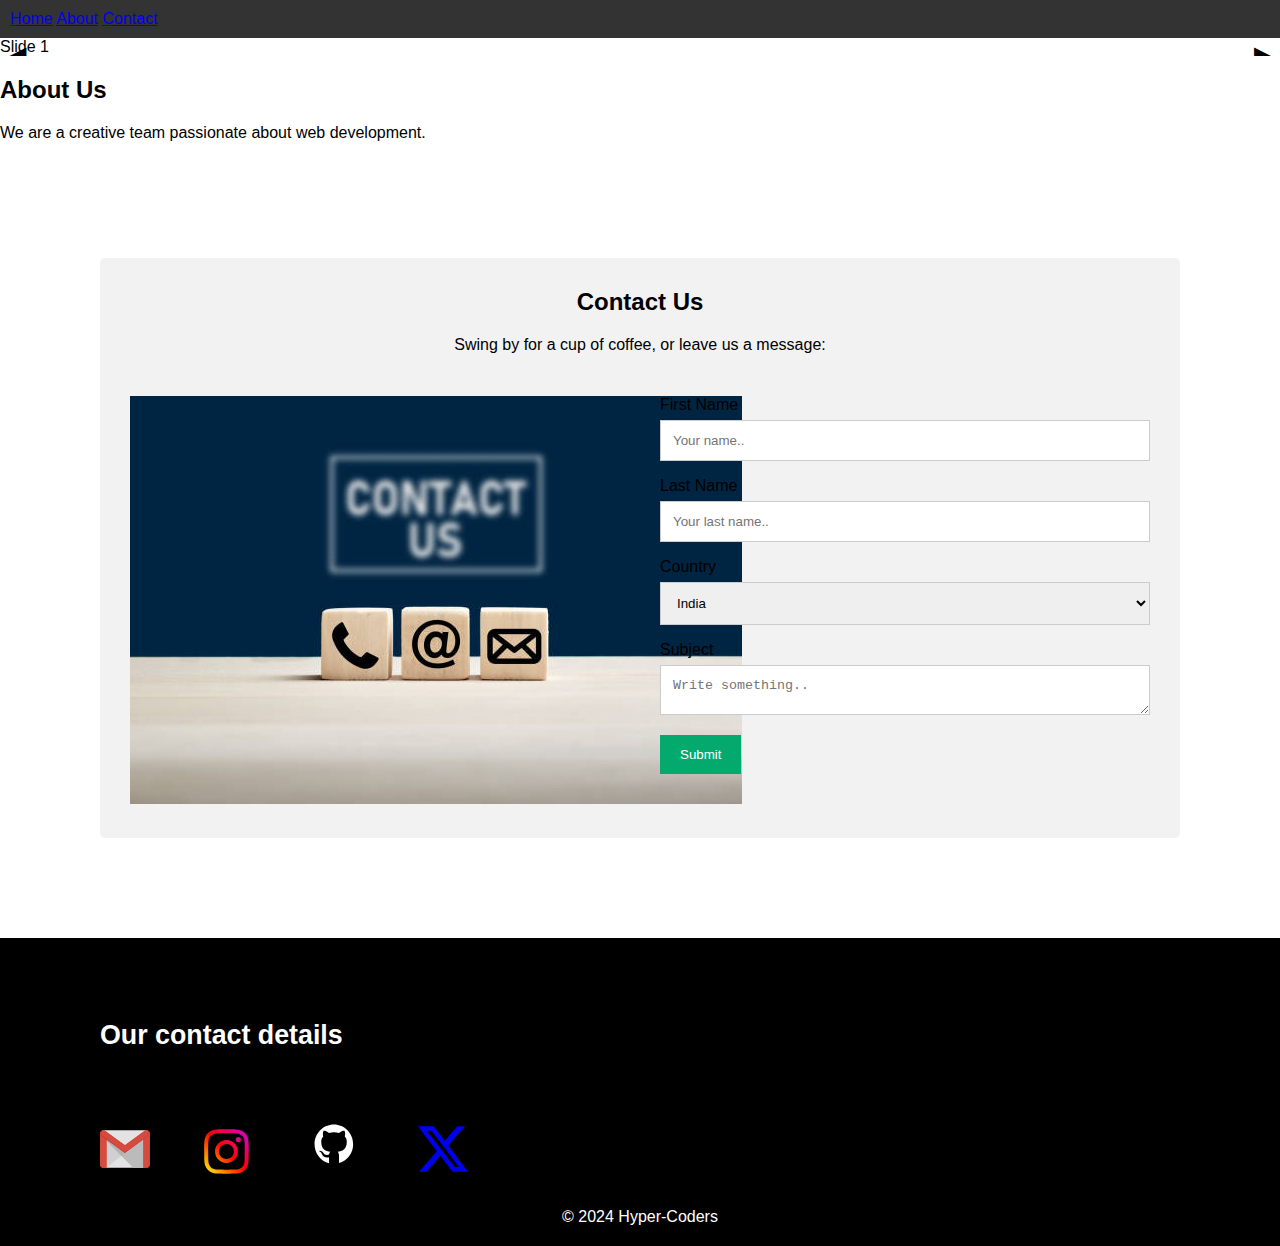
<file: index.html>
<!DOCTYPE html>
<html lang="en">
<head>
    <meta charset="UTF-8">
    <meta name="viewport" content="width=device-width, initial-scale=1.0">
    <link rel="icon" href="favicon.ico">
    <title>Your Website Title</title>
    <meta name="description" content="Write a description">
    <meta name="author" content="Your Name">
    <link rel="stylesheet" href="style.css">
</head>
<body>
    <nav>
        <!-- Add your navigation links here -->
        <!-- Example: -->
        <a href="#">Home</a>
        <a href="#">About</a>
        <a href="#">Contact</a>
    </nav>
    <div class="carousel">
        <button class="carousel-button" onclick="prevSlide()">◀</button>
        <div class="slides">
            <div class="slide">Slide 1</div>
            <div class="slide">Slide 2</div>
            <div class="slide">Slide 3</div>
            <!-- Add more slides as needed -->
        </div>
        <button class="carousel-button carousel-button_next" onclick="nextSlide()">▶</button>
    </div>
    <section id="about">
        <!-- Your content goes here -->
        <!-- Example: -->
        <h2>About Us</h2>
        <p>We are a creative team passionate about web development.</p>
    </section>
    <section id="contact">
        <div class="container">
            <div style="text-align:center">
              <h2>Contact Us</h2>
              <p>Swing by for a cup of coffee, or leave us a message:</p>
            </div>
            <div class="row">
              <div class="column">
                <img src="images/contact-us.jpg" style="height: 100%px;" style="width:100%">
              </div>
              <div class="column">
                <form action="/action_page.php">
                  <label for="fname">First Name</label>
                  <input type="text" id="fname" name="firstname" placeholder="Your name..">
                  <label for="lname">Last Name</label>
                  <input type="text" id="lname" name="lastname" placeholder="Your last name..">
                  <label for="country">Country</label>
                  <select id="country" name="country">
                    <option value="india">India</option>
                    <option value="australia">Australia</option>
                    <option value="usa">USA</option>
                  </select>
                  <label for="subject">Subject</label>
                  <textarea id="subject" name="subject" placeholder="Write something.." style="height:50px"></textarea>
                  <input type="submit" value="Submit">
                </form>
              </div>
            </div>
          </div>
          
    </section>



    
    <section>
        <footer>
            <div id="info_svg">
                <span id="contact-details-head"><h6>Our contact details</h6></span>
                <span style="padding-right: 50px;"><a href=mailto:"www.example@gmail.com"><svg xmlns="http://www.w3.org/2000/svg" xmlns:xlink="http://www.w3.org/1999/xlink" version="1.1" width="50" height="50" viewBox="0 0 256 256" xml:space="preserve"><defs></defs>
                    <g style="stroke: none; stroke-width: 0; stroke-dasharray: none; stroke-linecap: butt; stroke-linejoin: miter; stroke-miterlimit: 10; fill: none; fill-rule: nonzero; opacity: 1;" transform="translate(1.4065934065934016 1.4065934065934016) scale(2.81 2.81)" >
                        <path d="M 84.261 79.141 H 5.628 c -3.049 0 -5.617 -2.487 -5.617 -5.617 V 16.716 c 0 -3.049 2.487 -5.617 5.617 -5.617 h 78.633 c 3.049 0 5.617 2.487 5.617 5.617 v 56.808 C 89.878 76.654 87.391 79.141 84.261 79.141 L 84.261 79.141 z" style="stroke: none; stroke-width: 1; stroke-dasharray: none; stroke-linecap: butt; stroke-linejoin: miter; stroke-miterlimit: 10; fill: rgb(227,227,227); fill-rule: nonzero; opacity: 1;" transform=" matrix(1 0 0 1 0 0) " stroke-linecap="round" />
                        <polygon points="11.24,79.14 44.87,52.18 45.1,50.66 11.24,25.7 " style="stroke: none; stroke-width: 1; stroke-dasharray: none; stroke-linecap: butt; stroke-linejoin: miter; stroke-miterlimit: 10; fill: rgb(208,208,208); fill-rule: nonzero; opacity: 1;" transform="  matrix(1 0 0 1 0 0) "/>
                        <polygon points="80.8,79.15 59.85,79.14 11.24,29.82 11.24,25.7 45.1,50.66 80.28,25.34 " style="stroke: none; stroke-width: 1; stroke-dasharray: none; stroke-linecap: butt; stroke-linejoin: miter; stroke-miterlimit: 10; fill: rgb(187,187,187); fill-rule: nonzero; opacity: 1;" transform="  matrix(1 0 0 1 0 0) "/>
                        <polygon points="44.87,52.18 45.1,50.66 11.24,25.7 11.24,29.82 38.4,57.37 " style="stroke: none; stroke-width: 1; stroke-dasharray: none; stroke-linecap: butt; stroke-linejoin: miter; stroke-miterlimit: 10; fill: rgb(179,179,179); fill-rule: nonzero; opacity: 1;" transform="  matrix(1 0 0 1 0 0) "/>
                        <path d="M 5.628 79.141 c -3.129 0 -5.617 -2.487 -5.617 -5.617 V 16.636 c 0 -3.129 2.487 -3.691 5.617 -3.691 s 5.617 0.642 5.617 3.691 v 62.505 H 5.628 L 5.628 79.141 z" style="stroke: none; stroke-width: 1; stroke-dasharray: none; stroke-linecap: butt; stroke-linejoin: miter; stroke-miterlimit: 10; fill: rgb(213,75,61); fill-rule: nonzero; opacity: 1;" transform=" matrix(1 0 0 1 0 0) " stroke-linecap="round" />
                        <path d="M 5.628 13.747 c 4.012 0 4.814 1.204 4.814 2.889 v 61.703 H 5.628 c -2.648 0 -4.814 -2.166 -4.814 -4.814 V 16.636 C 0.814 14.871 1.617 13.747 5.628 13.747 L 5.628 13.747 z M 5.628 12.945 c -3.129 0 -5.617 0.642 -5.617 3.691 v 56.889 c 0 3.129 2.487 5.617 5.617 5.617 h 5.617 V 16.636 C 11.245 13.507 8.758 12.945 5.628 12.945 L 5.628 12.945 L 5.628 12.945 z" style="stroke: none; stroke-width: 1; stroke-dasharray: none; stroke-linecap: butt; stroke-linejoin: miter; stroke-miterlimit: 10; fill: rgb(215,43,39); fill-rule: nonzero; opacity: 1;" transform=" matrix(1 0 0 1 0 0) " stroke-linecap="round" />
                        <path d="M 84.261 79.141 h -5.617 V 16.476 c 0 -3.129 2.487 -3.53 5.617 -3.53 c 3.129 0 5.617 0.401 5.617 3.53 v 57.129 C 89.878 76.654 87.391 79.141 84.261 79.141 L 84.261 79.141 z" style="stroke: none; stroke-width: 1; stroke-dasharray: none; stroke-linecap: butt; stroke-linejoin: miter; stroke-miterlimit: 10; fill: rgb(213,75,61); fill-rule: nonzero; opacity: 1;" transform=" matrix(1 0 0 1 0 0) " stroke-linecap="round" />
                        <path d="M 84.261 13.747 c 3.611 0 4.814 0.722 4.814 2.728 v 57.129 c 0 2.648 -2.166 4.814 -4.814 4.814 h -4.814 V 16.476 C 79.447 14.389 80.651 13.747 84.261 13.747 L 84.261 13.747 z M 84.261 12.945 c -3.129 0 -5.617 0.401 -5.617 3.53 v 62.746 h 5.617 c 3.129 0 5.617 -2.487 5.617 -5.617 V 16.476 C 89.878 13.346 87.391 12.945 84.261 12.945 L 84.261 12.945 L 84.261 12.945 z" style="stroke: none; stroke-width: 1; stroke-dasharray: none; stroke-linecap: butt; stroke-linejoin: miter; stroke-miterlimit: 10; fill: rgb(215,43,39); fill-rule: nonzero; opacity: 1;" transform=" matrix(1 0 0 1 0 0) " stroke-linecap="round" />
                        <path d="M 44.865 52.101 L 2.419 21.29 c -2.487 -1.845 -3.21 -5.376 -1.364 -7.863 s 5.456 -3.049 8.024 -1.204 L 44.945 38.3 l 36.107 -26.398 c 2.487 -1.845 6.018 -1.284 7.863 1.284 c 1.845 2.487 1.284 6.018 -1.284 7.863 L 44.865 52.101 L 44.865 52.101 z" style="stroke: none; stroke-width: 1; stroke-dasharray: none; stroke-linecap: butt; stroke-linejoin: miter; stroke-miterlimit: 10; fill: rgb(213,75,61); fill-rule: nonzero; opacity: 1;" transform=" matrix(1 0 0 1 0 0) " stroke-linecap="round" />
                        <path d="M 84.261 11.581 L 84.261 11.581 c 1.525 0 2.969 0.722 3.932 2.006 c 1.525 2.166 1.043 5.135 -1.043 6.74 L 44.865 51.138 L 2.9 20.648 c -2.166 -1.605 -2.728 -4.654 -1.204 -6.74 c 0.883 -1.204 2.407 -2.006 4.012 -2.006 c 1.043 0 2.086 0.321 2.889 0.963 l 35.786 25.997 l 0.481 0.321 l 0.481 -0.321 l 36.027 -26.398 C 82.255 11.902 83.218 11.581 84.261 11.581 L 84.261 11.581 z M 84.261 10.779 c -1.123 0 -2.327 0.321 -3.29 1.043 L 44.865 38.22 L 8.998 12.143 C 8.036 11.421 6.832 11.1 5.628 11.1 c -1.765 0 -3.53 0.802 -4.654 2.327 c -1.765 2.487 -1.043 6.018 1.444 7.863 l 42.446 30.892 l 42.686 -31.132 c 2.487 -1.845 3.049 -5.296 1.284 -7.863 C 87.712 11.581 86.027 10.779 84.261 10.779 L 84.261 10.779 L 84.261 10.779 z" style="stroke: none; stroke-width: 1; stroke-dasharray: none; stroke-linecap: butt; stroke-linejoin: miter; stroke-miterlimit: 10; fill: rgb(215,43,39); fill-rule: nonzero; opacity: 1;" transform=" matrix(1 0 0 1 0 0) " stroke-linecap="round" />
                    </g>
                    </svg></a></span>
                <span style="padding-right: 50px;"><a href="https://www.instagram.com/"><svg xmlns="http://www.w3.org/2000/svg" xmlns:xlink="http://www.w3.org/1999/xlink" version="1.1" width="45" height="45" viewBox="0 0 256 256" xml:space="preserve">

                    <defs>
                    </defs>
                    <g style="stroke: none; stroke-width: 0; stroke-dasharray: none; stroke-linecap: butt; stroke-linejoin: miter; stroke-miterlimit: 10; fill: none; fill-rule: nonzero; opacity: 1;" transform="translate(1.4065934065934016 1.4065934065934016) scale(2.81 2.81)" >
                        <linearGradient id="SVGID_3" gradientUnits="userSpaceOnUse" gradientTransform="matrix(1 0 0 -1 0 92)"  x1="7.5528" y1="9.5531" x2="82.4473" y2="84.4475">
                    <stop offset="0%" style="stop-color:rgb(255,214,0);stop-opacity: 1"/>
                    <stop offset="50%" style="stop-color:rgb(255,1,0);stop-opacity: 1"/>
                    <stop offset="100%" style="stop-color:rgb(216,0,185);stop-opacity: 1"/>
                    </linearGradient>
                    <path d="M 89.729 26.447 c -0.219 -4.79 -0.98 -8.061 -2.092 -10.923 c -1.13 -3.003 -2.901 -5.723 -5.19 -7.971 c -2.247 -2.289 -4.968 -4.062 -7.971 -5.192 C 71.614 1.25 68.343 0.49 63.553 0.272 C 58.754 0.053 57.221 0 45 0 S 31.246 0.053 26.447 0.271 c -4.79 0.219 -8.061 0.98 -10.923 2.092 c -3.003 1.13 -5.723 2.901 -7.971 5.19 c -2.289 2.247 -4.062 4.967 -5.192 7.97 C 1.25 18.386 0.49 21.657 0.272 26.446 C 0.052 31.246 0 32.779 0 45 c 0 12.222 0.052 13.755 0.272 18.554 c 0.218 4.789 0.979 8.061 2.092 10.923 c 1.13 3.002 2.901 5.723 5.19 7.97 c 2.247 2.289 4.968 4.061 7.971 5.19 c 2.862 1.113 6.133 1.873 10.923 2.092 C 31.247 89.948 32.78 90 45.001 90 s 13.754 -0.051 18.553 -0.271 c 4.79 -0.219 8.061 -0.979 10.923 -2.092 c 6.045 -2.337 10.823 -7.116 13.16 -13.16 c 1.113 -2.863 1.873 -6.134 2.092 -10.923 C 89.948 58.754 90 57.221 90 45 C 90 32.779 89.948 31.246 89.729 26.447 z M 81.629 63.185 c -0.2 4.388 -0.933 6.77 -1.549 8.356 c -1.514 3.925 -4.616 7.026 -8.54 8.54 c -1.585 0.616 -3.968 1.349 -8.356 1.549 C 58.44 81.847 57.016 81.892 45 81.892 c -12.017 0 -13.44 -0.045 -18.184 -0.262 c -4.387 -0.2 -6.77 -0.933 -8.356 -1.549 c -1.954 -0.722 -3.722 -1.872 -5.174 -3.367 c -1.495 -1.452 -2.645 -3.219 -3.367 -5.174 c -0.616 -1.585 -1.349 -3.968 -1.549 -8.356 c -0.216 -4.745 -0.262 -6.168 -0.262 -18.184 c 0 -12.016 0.046 -13.439 0.262 -18.184 c 0.201 -4.388 0.933 -6.77 1.549 -8.356 c 0.722 -1.955 1.872 -3.723 3.367 -5.175 c 1.452 -1.495 3.22 -2.645 5.175 -3.366 c 1.585 -0.617 3.968 -1.349 8.356 -1.55 C 31.561 8.154 32.984 8.108 45 8.108 h -0.001 c 12.016 0 13.439 0.046 18.184 0.263 c 4.388 0.2 6.77 0.933 8.356 1.549 c 1.954 0.722 3.722 1.872 5.174 3.366 c 1.495 1.452 2.645 3.22 3.366 5.175 c 0.617 1.585 1.35 3.968 1.55 8.356 c 0.216 4.745 0.262 6.168 0.262 18.184 C 81.891 57.017 81.846 58.439 81.629 63.185 z" style="stroke: none; stroke-width: 1; stroke-dasharray: none; stroke-linecap: butt; stroke-linejoin: miter; stroke-miterlimit: 10; fill: url(#SVGID_3); fill-rule: nonzero; opacity: 1;" transform=" matrix(1 0 0 1 0 0) " stroke-linecap="round" />
                        <linearGradient id="SVGID_4" gradientUnits="userSpaceOnUse" gradientTransform="matrix(1 0 0 -1 0 92)"  x1="28.6598" y1="30.66" x2="61.3394" y2="63.3397">
                    <stop offset="0%" style="stop-color:rgb(255,100,0);stop-opacity: 1"/>
                    <stop offset="50%" style="stop-color:rgb(255,1,0);stop-opacity: 1"/>
                    <stop offset="100%" style="stop-color:rgb(253,0,86);stop-opacity: 1"/>
                    </linearGradient>
                    <path d="M 44.999 21.892 c -12.762 0 -23.108 10.346 -23.108 23.108 s 10.346 23.108 23.108 23.108 c 12.763 0 23.108 -10.346 23.108 -23.108 S 57.762 21.892 44.999 21.892 z M 44.999 60 C 36.716 59.999 30 53.284 30 45 c 0 -8.284 6.715 -15 15 -15 c 8.284 0.001 15 6.716 15 15 C 60 53.284 53.284 60 44.999 60 z" style="stroke: none; stroke-width: 1; stroke-dasharray: none; stroke-linecap: butt; stroke-linejoin: miter; stroke-miterlimit: 10; fill: url(#SVGID_4); fill-rule: nonzero; opacity: 1;" transform=" matrix(1 0 0 1 0 0) " stroke-linecap="round" />
                        <linearGradient id="SVGID_5" gradientUnits="userSpaceOnUse" gradientTransform="matrix(1 0 0 -1 0 92)"  x1="65.2021" y1="67.2024" x2="72.8391" y2="74.8394">
                    <stop offset="0%" style="stop-color:rgb(243,0,114);stop-opacity: 1"/>
                    <stop offset="100%" style="stop-color:rgb(229,0,151);stop-opacity: 1"/>
                    </linearGradient>
                    <path d="M 74.421 20.979 c 0 2.982 -2.418 5.4 -5.4 5.4 c -2.983 0 -5.4 -2.418 -5.4 -5.4 c 0 -2.983 2.418 -5.4 5.4 -5.4 C 72.003 15.579 74.421 17.997 74.421 20.979 z" style="stroke: none; stroke-width: 1; stroke-dasharray: none; stroke-linecap: butt; stroke-linejoin: miter; stroke-miterlimit: 10; fill: url(#SVGID_5); fill-rule: nonzero; opacity: 1;" transform=" matrix(1 0 0 1 0 0) " stroke-linecap="round" />
                    </g>
                    </svg></a>
                </span>
                <span style="padding-right: 50px;"><a href="https://github.com/"><svg xmlns="http://www.w3.org/2000/svg" xmlns:xlink="http://www.w3.org/1999/xlink" version="1.1" width="60" height="60" viewBox="0 0 256 256" xml:space="preserve">
                    <defs>
                    </defs>
                    <g style="stroke: none; stroke-width: 0; stroke-dasharray: none; stroke-linecap: butt; stroke-linejoin: miter; stroke-miterlimit: 10; fill: none; fill-rule: nonzero; opacity: 1;" transform="translate(45.02412451361867 45.024124513618645) scale(1.83 1.83)" >
                        <path d="M 45 0 C 20.147 0 0 20.467 0 45.714 C 0 67.034 14.367 84.944 33.802 90 c -0.013 -5.283 -0.03 -11.763 -0.04 -13.782 c -12.986 2.869 -15.726 -5.595 -15.726 -5.595 c -2.123 -5.481 -5.183 -6.939 -5.183 -6.939 c -4.236 -2.943 0.319 -2.883 0.319 -2.883 c 4.687 0.334 7.156 4.887 7.156 4.887 c 4.163 7.249 10.92 5.153 13.584 3.942 c 0.419 -3.064 1.628 -5.157 2.964 -6.341 c -10.368 -1.199 -21.268 -5.265 -21.268 -23.435 c 0 -5.177 1.824 -9.407 4.81 -12.728 c -0.485 -1.195 -2.083 -6.018 0.452 -12.55 c 0 0 3.92 -1.274 12.84 4.861 c 3.724 -1.051 7.717 -1.578 11.684 -1.596 c 3.967 0.018 7.963 0.545 11.694 1.596 c 8.91 -6.135 12.824 -4.861 12.824 -4.861 c 2.541 6.532 0.943 11.355 0.458 12.55 c 2.993 3.321 4.804 7.551 4.804 12.728 c 0 18.214 -10.92 22.223 -21.315 23.398 c 1.674 1.472 3.166 4.357 3.166 8.781 c 0 3.513 -0.016 11.601 -0.031 17.74 C 76.021 84.439 90 66.74 90 45.714 C 90 20.467 69.853 0 45 0 z" style="stroke: none; stroke-width: 1; stroke-dasharray: none; stroke-linecap: butt; stroke-linejoin: miter; stroke-miterlimit: 10; fill: rgb(255,255,255); fill-rule: nonzero; opacity: 1;" transform=" matrix(1 0 0 1 0 0) " stroke-linecap="round" />
                    </g>
                    </svg></a>
                </span>
                <span style="padding-right: 50px;"><a href="https://x.com/"><svg xmlns="http://www.w3.org/2000/svg" width="50" height="50" fill="currentColor" class="bi bi-twitter-x" viewBox="0 0 16 16">
                    <path d="M12.6.75h2.454l-5.36 6.142L16 15.25h-4.937l-3.867-5.07-4.425 5.07H.316l5.733-6.57L0 .75h5.063l3.495 4.633L12.601.75Zm-.86 13.028h1.36L4.323 2.145H2.865z"/>
                  </svg></a>
                </span>
                    
            </div>
            © 2024 Hyper-Coders
        </footer>
    </section>
    <script>
        function prevSlide() {
            const currentSlide = parseInt(getComputedStyle(document.documentElement).getPropertyValue('--current-slide'));
            document.documentElement.style.setProperty('--current-slide', (currentSlide - 1 + 3) % 3);
        }

        function nextSlide() {
            const currentSlide = parseInt(getComputedStyle(document.documentElement).getPropertyValue('--current-slide'));
            document.documentElement.style.setProperty('--current-slide', (currentSlide + 1) % 3);
        }
        // Your JavaScript code goes here
        // For example: handle carousel slide transitions
    </script>
</body>
</html>
</file>
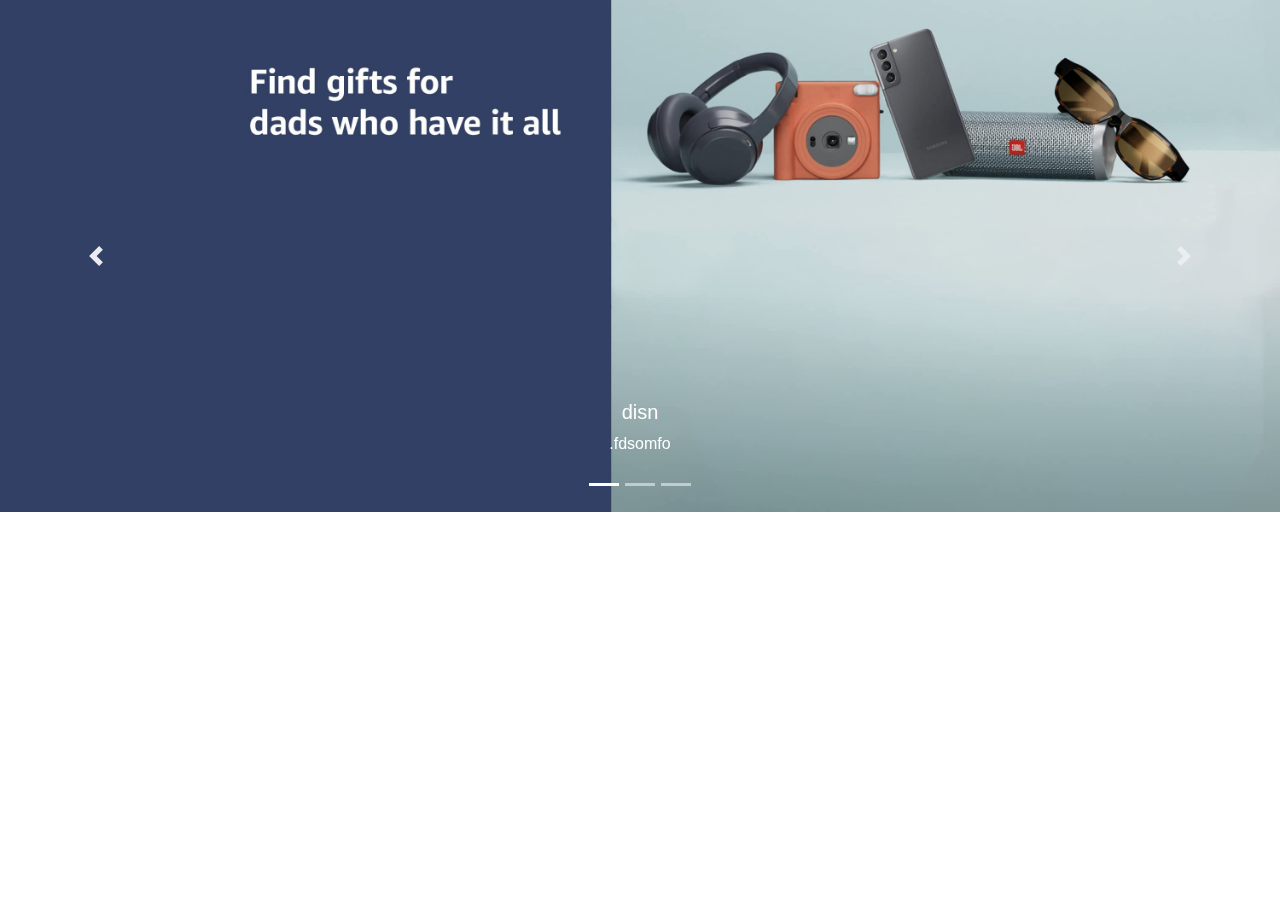
<file: hackaton.html>
<!doctype html>
<html lang="en">
  <head>
    <meta charset="utf-8">
    <meta name="viewport" content="width=device-width, initial-scale=1">
    <title>Bootstrap demo</title>
    <link href="https://cdn.jsdelivr.net/npm/bootstrap@5.3.3/dist/css/bootstrap.min.css" rel="stylesheet" integrity="sha384-QWTKZyjpPEjISv5WaRU9OFeRpok6YctnYmDr5pNlyT2bRjXh0JMhjY6hW+ALEwIH" crossorigin="anonymous">
    <link rel="stylesheet" href="https://cdn.jsdelivr.net/npm/bootstrap@4.0.0/dist/css/bootstrap.min.css" integrity="sha384-Gn5384xqQ1aoWXA+058RXPxPg6fy4IWvTNh0E263XmFcJlSAwiGgFAW/dAiS6JXm" crossorigin="anonymous">
    <script src="https://code.jquery.com/jquery-3.2.1.slim.min.js" integrity="sha384-KJ3o2DKtIkvYIK3UENzmM7KCkRr/rE9/Qpg6aAZGJwFDMVNA/GpGFF93hXpG5KkN" crossorigin="anonymous"></script>
    <script src="https://cdn.jsdelivr.net/npm/popper.js@1.12.9/dist/umd/popper.min.js" integrity="sha384-ApNbgh9B+Y1QKtv3Rn7W3mgPxhU9K/ScQsAP7hUibX39j7fakFPskvXusvfa0b4Q" crossorigin="anonymous"></script>
    <script src="https://cdn.jsdelivr.net/npm/bootstrap@4.0.0/dist/js/bootstrap.min.js" integrity="sha384-JZR6Spejh4U02d8jOt6vLEHfe/JQGiRRSQQxSfFWpi1MquVdAyjUar5+76PVCmYl" crossorigin="anonymous"></script>
 
</head>
  <body>
    
    <div id="carouselExampleIndicators" class="carousel slide" data-ride="carousel">
        <ol class="carousel-indicators">
          <li data-target="#carouselExampleIndicators" data-slide-to="0" class="active"></li>
          <li data-target="#carouselExampleIndicators" data-slide-to="1"></li>
          <li data-target="#carouselExampleIndicators" data-slide-to="2"></li>
        </ol>
        <div class="carousel-inner">
            <div class="carousel-item active">
                <img class="d-block w-100" src="hero_image.jpg" alt="First slide">
                <div class="carousel-caption d-none d-md-block">
                    <h5>disn</h5>
                    <p>.fdsomfo</p>
                </div>
            </div>
          <div class="carousel-item">
            <img class="d-block w-100" src="hero_image.jpg" alt="First slide">
                <div class="carousel-caption d-none d-md-block">
                    <h5>disn</h5>
                    <p>.fdsomfo</p>
                </div>
            </div>
          <div class="carousel-item">
            <img class="d-block w-100" src="hero_image.jpg" alt="First slide">
                <div class="carousel-caption d-none d-md-block">
                    <h5>disn</h5>
                    <p>.fdsomfo</p>
                </div>
            </div>
        <a class="carousel-control-prev" href="#carouselExampleIndicators" role="button" data-slide="prev">
          <span class="carousel-control-prev-icon" aria-hidden="true"></span>
          <span class="sr-only">Previous</span>
        </a>
        <a class="carousel-control-next" href="#carouselExampleIndicators" role="button" data-slide="next">
          <span class="carousel-control-next-icon" aria-hidden="true"></span>
          <span class="sr-only">Next</span>
        </a>
      </div>
    <script>
      // interval is in milliseconds. 1000 = 1 second -> so 1000 * 10 = 10 seconds
        $('carousel slide').carousel({
        interval: 1000 * 3
        });
    </script>
    <script src="https://cdn.jsdelivr.net/npm/bootstrap@5.3.3/dist/js/bootstrap.bundle.min.js" integrity="sha384-YvpcrYf0tY3lHB60NNkmXc5s9fDVZLESaAA55NDzOxhy9GkcIdslK1eN7N6jIeHz" crossorigin="anonymous"></script>
  </body>
</html>
</file>
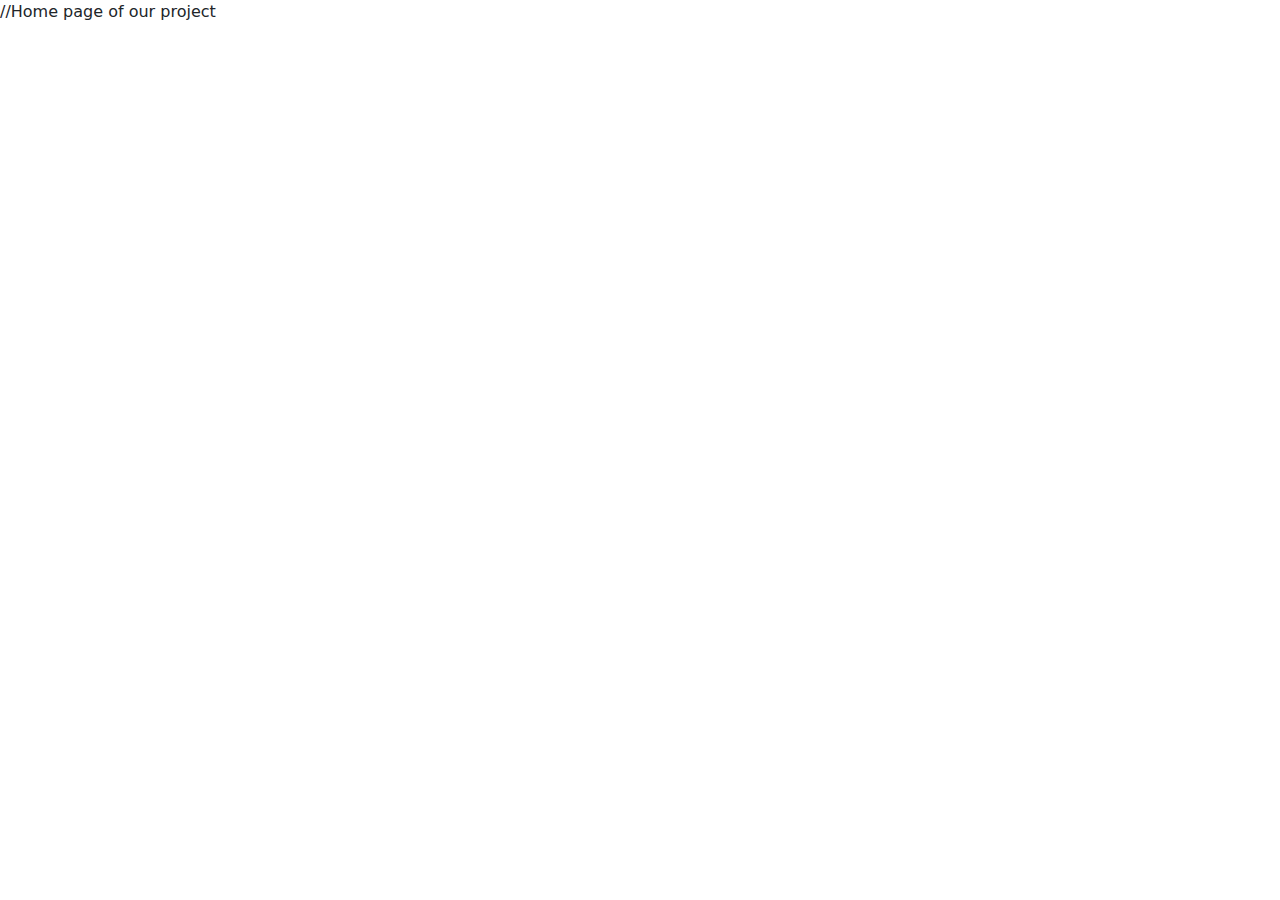
<file: snippet-code.html>
//Home page of our project
<!doctype html>
<html lang="en">
  <head>
    <meta charset="utf-8">
    <meta name="viewport" content="width=device-width, initial-scale=1">
    <title>Hyperlink</title>
    <link href="https://cdn.jsdelivr.net/npm/bootstrap@5.3.3/dist/css/bootstrap.min.css" rel="stylesheet" integrity="sha384-QWTKZyjpPEjISv5WaRU9OFeRpok6YctnYmDr5pNlyT2bRjXh0JMhjY6hW+ALEwIH" crossorigin="anonymous">
    <!--CSS file links-->
    
  </head>
  <body>
    <!-- nav bar -->
    <!-- Companies milestones with carousel -->
    <!-- About this page -->
    <!-- Project Gallery -->
    <!-- Trending Projecta with carousel -->
    <!-- Upcoming Projects -->
    <!-- Request a project -->
    <!-- footer -->
    
    <!--script links-->
    
    <script src="https://cdn.jsdelivr.net/npm/bootstrap@5.3.3/dist/js/bootstrap.bundle.min.js" integrity="sha384-YvpcrYf0tY3lHB60NNkmXc5s9fDVZLESaAA55NDzOxhy9GkcIdslK1eN7N6jIeHz" crossorigin="anonymous"></script>
  </body>
</html>
</file>
<file: style.css>
body {
	font-family: Arial, sans-serif;
	margin: 0;
	padding: 0;
}
/* Navbar styles */
nav {
	background-color: #333;
	color: #fff;
	padding: 10px;
}
/* Carousel styles */
.carousel {
	--current-slide: 0;
	position: relative;
	overflow: hidden;
}

.carousel-button {
	position: absolute;
	top: 50%;
	transform: translateY(-50%);
	z-index: 1;
	padding: 0;
	margin: 0.5rem;
	border-radius: 50%;
	background-color: transparent;
	border: none;
	font-size: 1.5rem;
	cursor: pointer;
	transition: color 0.1s;
}

.carousel-button:hover {
	color: rgba(0, 0, 0, 0.5);
}

.carousel-button_next {
	right: 0;
}

.slides {
	display: flex;
	transition: transform 0.5s;
	transform: translateX(calc(-100% * var(--current-slide)));
}

.slide {
	flex: 0 0 100%;
}
/* Here the carousel ends  */
/* About section styles */
#about {
	/* Add your about section styles here */
}


/* Contact form styles */
body {
	font-family: Arial, Helvetica, sans-serif;
  }
  
  * {
	box-sizing: border-box;
  }
  
  /* Style inputs */
  input[type=text], select, textarea {
	width: 100%;
	padding: 12px;
	border: 1px solid #ccc;
	margin-top: 6px;
	margin-bottom: 16px;
	resize: vertical;
  }
  
  input[type=submit] {
	background-color: #04AA6D;
	color: white;
	padding: 12px 20px;
	border: none;
	cursor: pointer;
  }
  
  #contact{
	padding: 100px;
  }

  input[type=submit]:hover {
	background-color: #45a049;
  }
  
  /* Style the container/contact section */
  .container {
	border-radius: 5px;
	background-color: #f2f2f2;
	padding: 10px;
  }
  
  /* Create two columns that float next to eachother */
  .column {
	float: left;
	width: 50%;
	margin-top: 6px;
	padding: 20px;
  }
  
  /* Clear floats after the columns */
  .row:after {
	content: "";
	display: table;
	clear: both;
  }
  
  /* Responsive layout - when the screen is less than 600px wide, make the two columns stack on top of each other instead of next to each other */
  @media screen and (max-width: 600px) {
	.column, input[type=submit] {
	  width: 100%;
	  margin-top: 0;
	}
  }

  /* conatct ends here */
 
/* Footer styles */
footer{
	background-color:#000000;
	text-align: center;
	color:#fff;
	padding:100px;
	padding-bottom: 20px;
	padding-top: 20px;

}

#info_svg{
	text-align: left;
	padding-bottom: 25px;
}
svg{
	padding: 0px;
	text-align: center;
}
#contact-details-head{
	text-shadow: #ccc;
	font-size: 40px;
	padding-bottom: 0px;
}
</file>
